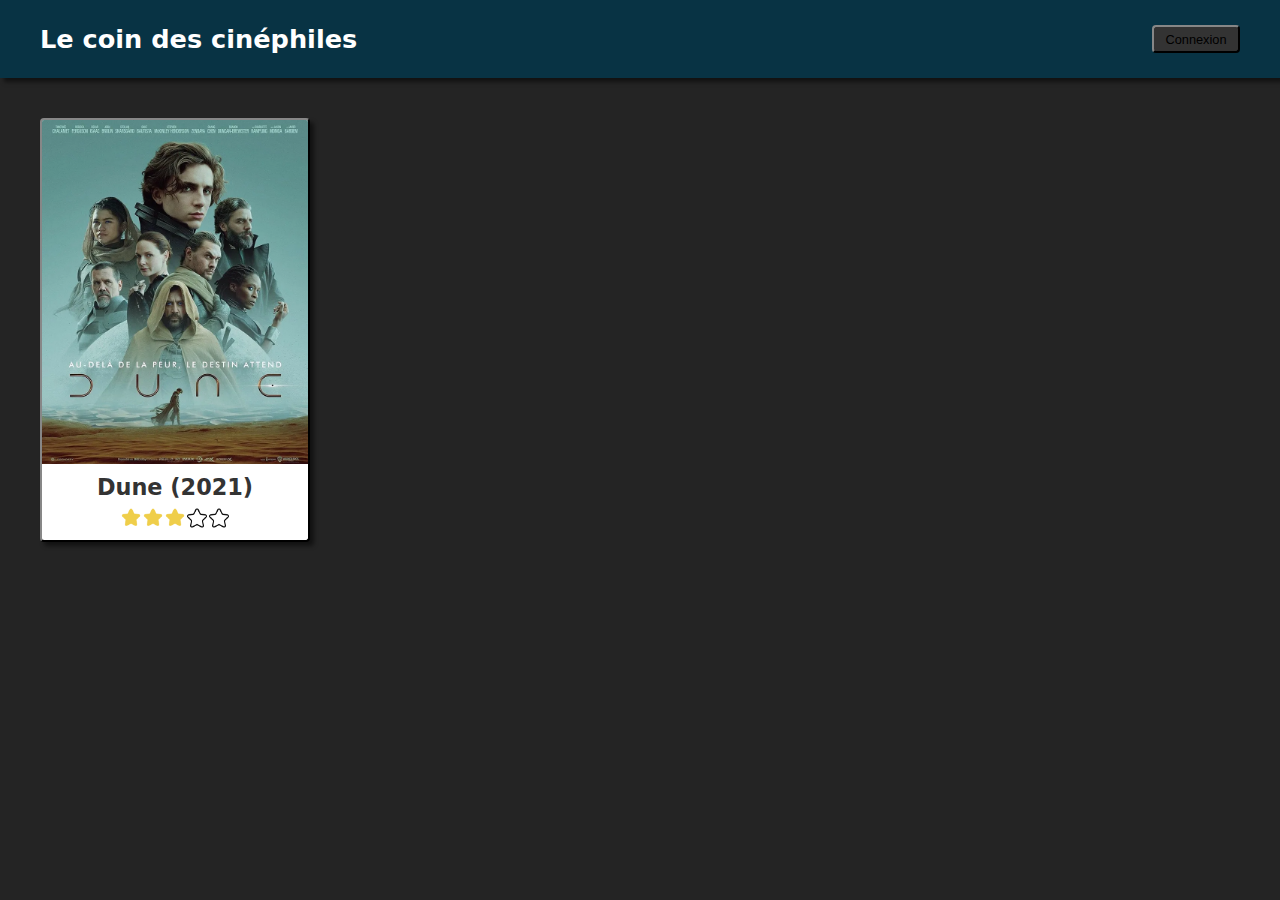
<file: index.html>
<!DOCTYPE html>
<html lang="fr">
	<head>
		<meta charset="UTF-8" />
		<link rel="icon" type="image/svg+xml" href="/vite.svg" />
		<meta name="viewport" content="width=device-width, initial-scale=1.0" />
		<title>TP Liste de films - HTML et CSS</title>

		<link rel="stylesheet" href="./style/main.css" />
	</head>
	<body>
		<header class="header--container">
			<div class="header--wrapper">
				<a href="/">
					<h1>Le coin des cinéphiles</h1>
				</a>

				<div class="header--user--container">
					<h2 class="hidden">Nom de l'utilisateur</h2>
					<button class="btn header--user--btn">Connexion</button>
					<button class="btn header--user--btn hidden">Déconnexion</button>
				</div>
			</div>

			<div class="modale--login--container hidden">
				<div class="modale--login--wrapper">
					<h3 class="modale--login--title">Connexion</h3>
					<div class="modale--login--form">
						<div class="form--section">
							<label for="email">E-mail : </label>
							<input type="text" id="email" />
						</div>
						<div class="form--section">
							<label for="password">Mot de passe : </label>
							<input type="text" id="password" />
						</div>
						<button class="btn modale--login--btn">Valider</button>
					</div>
				</div>
			</div>
		</header>

		<main>
			<section class="addFilm--user--container hidden">
				<div class="addFilm--user--wrapper">
					<a href="/pages/ajouter-un-film.html" class="addFilm--user--btn"
						>Ajouter un film</a
					>
				</div>
			</section>

			<section class="displayFilms--container">
				<div class="displayFilms--wrapper">
					<template id="cardFilmTemplate">
						<a href="#" class="cardFilm--container">
							<div class="cardFilm--wrapper">
								<img src="#" alt="#" class="cardFilm--cover" />

								<div class="cardFilm--content--wrapper">
									<h4 class="cardFilm--title">Titre du film</h4>
									<div class="cardFilm--rating--wrapper">
										<img
											src="/public/images/etoile.png"
											alt="icone d'une étoile" />
										<img
											src="/public/images/etoile.png"
											alt="icone d'une étoile" />
										<img
											src="/public/images/etoile.png"
											alt="icone d'une étoile" />
										<img
											src="/public/images/etoile.png"
											alt="icone d'une étoile" />
										<img
											src="/public/images/etoile.png"
											alt="icone d'une étoile" />
									</div>
								</div>
							</div>
						</a>
					</template>

					<!-- EXEMPLE -->
					<a href="/pages/details_1.html" class="cardFilm--container">
						<div class="cardFilm--wrapper">
							<img
								src="/public/images/dune.webp"
								alt="#"
								class="cardFilm--cover" />

							<div class="cardFilm--content--wrapper">
								<h4 class="cardFilm--title">Dune (2021)</h4>
								<div class="cardFilm--rating--wrapper">
									<img src="/public/images/star.png" alt="icone d'une étoile" />
									<img src="/public/images/star.png" alt="icone d'une étoile" />
									<img src="/public/images/star.png" alt="icone d'une étoile" />
									<img
										src="/public/images/etoile.png"
										alt="icone d'une étoile" />
									<img
										src="/public/images/etoile.png"
										alt="icone d'une étoile" />
								</div>
							</div>
						</div>
					</a>
				</div>
			</section>
		</main>
	</body>
</html>
</file>
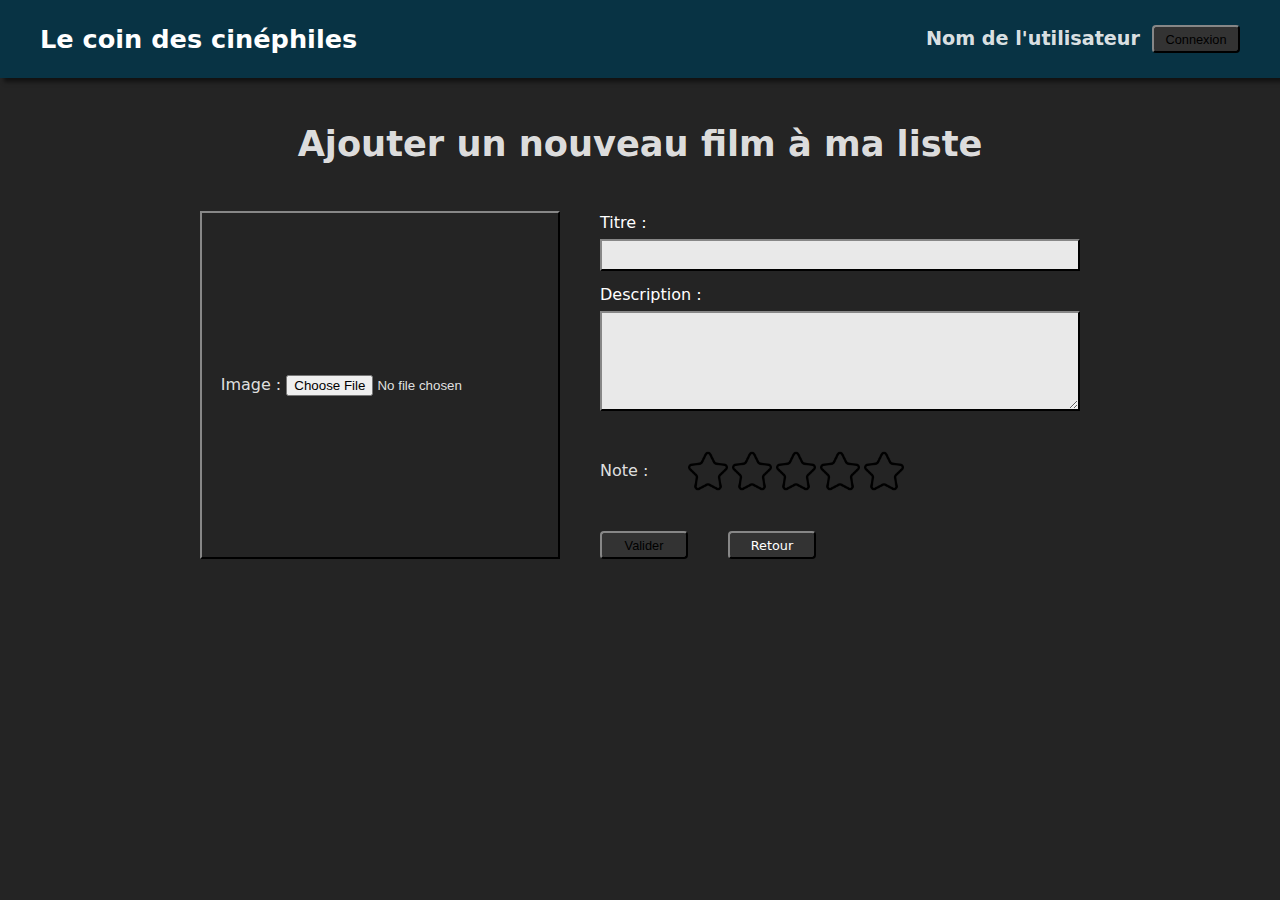
<file: pages/ajouter-un-film.html>
<!DOCTYPE html>
<html lang="fr">
	<head>
		<meta charset="UTF-8" />
		<link rel="icon" type="image/svg+xml" href="/vite.svg" />
		<meta name="viewport" content="width=device-width, initial-scale=1.0" />
		<title>TP Liste de films - HTML et CSS</title>

		<link rel="stylesheet" href="../style/main.css" />
	</head>
	<body>
		<header class="header--container">
			<div class="header--wrapper">
				<a href="/">
					<h1>Le coin des cinéphiles</h1>
				</a>

				<div class="header--user--container">
					<h2>Nom de l'utilisateur</h2>
					<button class="btn header--user--btn">Connexion</button>
					<button class="btn header--user--btn hidden">Déconnexion</button>
				</div>
			</div>

			<div class="modale--login--container hidden">
				<div class="modale--login--wrapper">
					<h3 class="modale--login--title">Connexion</h3>
					<div class="modale--login--form">
						<div class="form--section">
							<label for="email">E-mail : </label>
							<input type="text" id="email" />
						</div>
						<div class="form--section">
							<label for="password">Mot de passe : </label>
							<input type="text" id="password" />
						</div>
						<button class="btn modale--login--btn">Valider</button>
					</div>
				</div>
			</div>
		</header>

		<main>
			<div class="addFilm--container">
				<div class="addFilm--wrapper">
					<h2 class="addFilm--title">Ajouter un nouveau film à ma liste</h2>

					<form action="#" class="addFilm--form">
						<div class="addFilm--form--file">
							<div class="addFilm--section--file">
								<label for="image">Image : </label>
								<input type="file" id="image" accept="image/*" />
							</div>
						</div>

						<div class="addFilm--form--content">
							<div class="form--section">
								<label for="title">Titre : </label>
								<input type="text" id="title" />
							</div>

							<div class="form--section">
								<label for="description">Description : </label>
								<textarea id="description"></textarea>
							</div>

							<div class="form--section addFilm--form--rating">
								<p>Note :</p>
								<div class="addFilm--rating--wrapper">
									<img
										src="/public/images/etoile.png"
										alt="icone d'une étoile" />
									<img
										src="/public/images/etoile.png"
										alt="icone d'une étoile" />
									<img
										src="/public/images/etoile.png"
										alt="icone d'une étoile" />
									<img
										src="/public/images/etoile.png"
										alt="icone d'une étoile" />
									<img
										src="/public/images/etoile.png"
										alt="icone d'une étoile" />
								</div>
							</div>

							<div class="form--submit">
								<button class="btn">Valider</button>
								<a href="/" class="btn btn--link">Retour</a>
							</div>
						</div>
					</form>
				</div>
			</div>
		</main>
	</body>
</html>
</file>
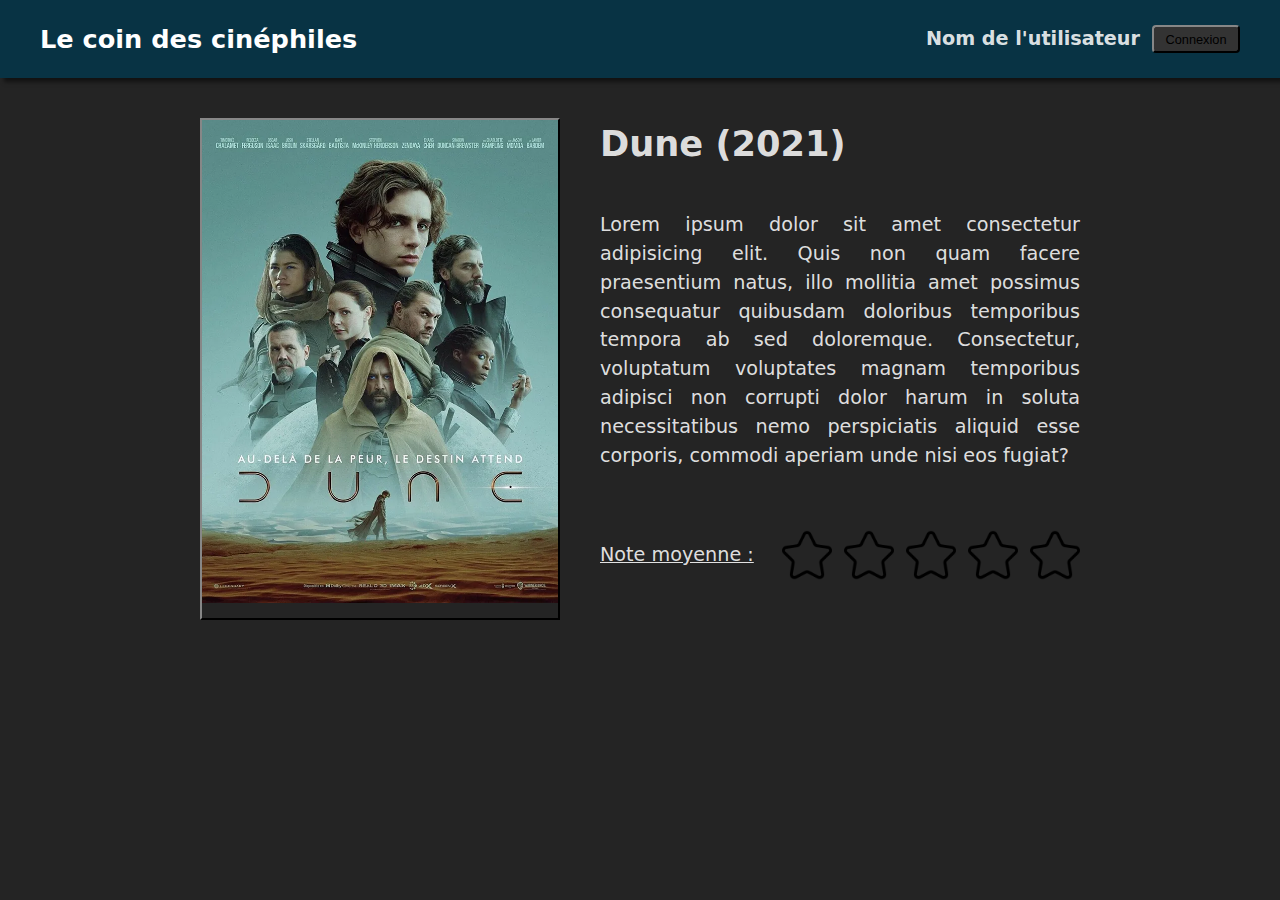
<file: pages/details_1.html>
<!DOCTYPE html>
<html lang="fr">
	<head>
		<meta charset="UTF-8" />
		<link rel="icon" type="image/svg+xml" href="/vite.svg" />
		<meta name="viewport" content="width=device-width, initial-scale=1.0" />
		<title>TP Liste de films - HTML et CSS</title>

		<link rel="stylesheet" href="../style/main.css" />
	</head>
	<body>
		<header class="header--container">
			<div class="header--wrapper">
				<a href="/">
					<h1>Le coin des cinéphiles</h1>
				</a>

				<div class="header--user--container">
					<h2>Nom de l'utilisateur</h2>
					<button class="btn header--user--btn">Connexion</button>
					<button class="btn header--user--btn hidden">Déconnexion</button>
				</div>
			</div>

			<div class="modale--login--container hidden">
				<div class="modale--login--wrapper">
					<h3 class="modale--login--title">Connexion</h3>
					<div class="modale--login--form">
						<div class="form--section">
							<label for="email">E-mail : </label>
							<input type="text" id="email" />
						</div>
						<div class="form--section">
							<label for="password">Mot de passe : </label>
							<input type="text" id="password" />
						</div>
						<button class="btn modale--login--btn">Valider</button>
					</div>
				</div>
			</div>
		</header>

		<main>
			<section class="resumeFilm--container">
				<div class="resumeFilm--wrapper">
					<div class="resumeFilm--image--wrapper">
						<img src="/public/images/dune.webp" alt="#" />
					</div>
					<div class="resumeFilm--content--wrapper">
						<h2 class="resumeFilm--content--title">Dune (2021)</h2>
						<p class="resumeFilm--content--description">
							Lorem ipsum dolor sit amet consectetur adipisicing elit. Quis non
							quam facere praesentium natus, illo mollitia amet possimus
							consequatur quibusdam doloribus temporibus tempora ab sed
							doloremque. Consectetur, voluptatum voluptates magnam temporibus
							adipisci non corrupti dolor harum in soluta necessitatibus nemo
							perspiciatis aliquid esse corporis, commodi aperiam unde nisi eos
							fugiat?
						</p>

						<div class="resumeFilm--average--wrapper">
							<p>Note moyenne :</p>
							<img src="/public/images/etoile.png" alt="" />
							<img src="/public/images/etoile.png" alt="" />
							<img src="/public/images/etoile.png" alt="" />
							<img src="/public/images/etoile.png" alt="" />
							<img src="/public/images/etoile.png" alt="" />
						</div>
						<div class="resumeFilm--rating--wrapper hidden">
							<p>Votre note :</p>
							<img src="/public/images/etoile.png" alt="" />
							<img src="/public/images/etoile.png" alt="" />
							<img src="/public/images/etoile.png" alt="" />
							<img src="/public/images/etoile.png" alt="" />
							<img src="/public/images/etoile.png" alt="" />
						</div>

						<div class="resumefilm--user--wrapper hidden">
							<button class="btn resumeFilm--btn">&Eacute;diter</button>
							<button class="btn resumeFilm--btn">Supprimer</button>
						</div>
					</div>
				</div>
			</section>
		</main>
	</body>
</html>
</file>
<file: style/main.css>
:root {
	font-family: Inter, system-ui, Avenir, Helvetica, Arial, sans-serif;
	line-height: 1.5;
	font-size: 16px;
	font-weight: 400;

	color-scheme: light dark;
	color: rgba(255, 255, 255, 0.87);
	background-color: #242424;

	font-synthesis: none;
	text-rendering: optimizeLegibility;
	-webkit-font-smoothing: antialiased;
	-moz-osx-font-smoothing: grayscale;
}

* {
	margin: 0;
	padding: 0;
	text-decoration: none;
	box-sizing: border-box;
}

body {
	width: 100vw;
	max-width: 100%;
	min-height: 100vh;
}

/* GLOBALS */
.hidden {
	display: none !important;
}

/* TEXT */
h1 {
	font-size: 1.6rem;
	font-weight: bold;
	color: #fff;
}

h2 {
	font-size: 1.2rem;
	font-weight: bold;
}

h3 {
	font-size: 1.2rem;
	font-weight: bold;
}

h4 {
	font-size: 1.4rem;
	font-weight: bold;
}

/* BUTTONS */
.btn {
	height: 28px;
	width: 88px;
	border: 2px outset #333;
	border-radius: 4px;
	background: #333;
	font-size: 0.8rem;
	cursor: pointer;
}

.btn--link {
	display: flex;
	align-items: center;
	justify-content: center;
	color: #fff;
}

/* FORMS */
.form--section {
	display: flex;
	flex-direction: column;
	gap: 4px;
	margin-bottom: 12px;
}

.form--section label {
	font-size: 1rem;
	color: #666;
}

.form--section input {
	height: 32px;
	padding: 0 8px;
	background: #e9e9e9;
	border: 2px outset #333;
	outline: none;
	color: #333;
}

.form--section textarea {
	height: 100px;
	padding: 8px 8px;
	background: #e9e9e9;
	border: 2px outset #333;
	outline: none;
	color: #333;
}

.form--submit {
	display: flex;
	align-items: center;
	gap: 40px;
}

/* HEADER */
.header--container {
	background: #083344;
	box-shadow: 4px 4px 4px rgba(0, 0, 0, 0.5);
}

.header--wrapper {
	padding: 20px 40px;
	display: flex;
	justify-content: space-between;
	align-items: center;
}

.header--user--container {
	display: flex;
	align-items: center;
	gap: 12px;
}

/* MODALE LOGIN */
.modale--login--container {
	position: absolute;
	top: 0;
	left: 0;
	width: 100vw;
	height: 100vh;
	background: rgba(0, 0, 0, 0.7);
	display: flex;
	align-items: center;
	justify-content: center;
}

.modale--login--wrapper {
	width: clamp(250px, 70%, 300px);
	padding: 20px 20px 32px;
	background: #fff;
	border: 2px outset #e1e1e1;
	border-radius: 4px;
	color: #333;
}

.modale--login--title {
	margin-bottom: 20px;
}

.modale--login--form {
	width: 100%;
}

.modale--login--btn {
	margin-top: 12px;
	width: fit-content;
	padding: 0 16px;
}

/* SECTION ADDFILM */
.addFilm--user--wrapper {
	padding: 40px 40px 0;
	display: flex;
	justify-content: center;
}

.addFilm--user--btn {
	height: 28px;
	padding: 0 12px;
	border: 2px outset #333;
	border-radius: 4px;
	background: #333;
	font-size: 0.8rem;
	color: #fff;
	cursor: pointer;
	display: flex;
	align-items: center;
}

/* SECTION DISPLAY FILMS */
.displayFilms--wrapper {
	padding: 40px 40px;
	display: grid;
	grid-template-columns: repeat(4, 1fr);
	justify-items: center;
	gap: 40px;
}

/* CARD FILM */
.cardFilm--container {
	width: clamp(200px, 100%, 300px);
	overflow: hidden;
	background: #fff;
	color: #333;
	border: 2px outset #333;
	border-radius: 4px;
	box-shadow: 4px 4px 4px rgba(0, 0, 0, 0.5);
}

.cardFilm--wrapper {
	width: 100%;
	padding-bottom: 16px;
	height: 420px;
	cursor: pointer;
}

.cardFilm--cover {
	width: 100%;
	height: 85%;
	object-fit: cover;
}

.cardFilm--title {
	text-align: center;
	margin-bottom: 4px;
}

.cardFilm--rating--wrapper {
	display: flex;
	align-items: center;
	justify-content: center;
	gap: 2px;
}

.cardFilm--rating--wrapper > img {
	width: 20px;
}

/* RESUME FILM */
.resumeFilm--wrapper {
	padding: 40px 40px;
	display: flex;
	justify-content: center;
	gap: 40px;
}

.resumeFilm--image--wrapper {
	width: 30%;
	border: 2px outset #333;
	overflow: hidden;
}

.resumeFilm--image--wrapper img {
	width: 100%;
	height: auto;
	object-fit: cover;
}

.resumeFilm--content--wrapper {
	width: 40%;
}

.resumeFilm--content--title {
	font-size: 2.2rem;
	margin-bottom: 40px;
}

.resumeFilm--content--description {
	font-size: 1.2rem;
	text-align: justify;
	margin-bottom: 60px;
}

.resumeFilm--average--wrapper,
.resumeFilm--rating--wrapper {
	display: flex;
	align-items: center;
	gap: 12px;
	margin-bottom: 40px;
}

.resumeFilm--average--wrapper p,
.resumeFilm--rating--wrapper p {
	font-size: 1.2rem;
	text-decoration: underline;
	width: 175px;
}

.resumeFilm--average--wrapper img,
.resumeFilm--rating--wrapper img {
	width: 50px;
}

.resumefilm--user--wrapper {
	display: flex;
	align-items: center;
	gap: 40px;
	margin-top: 80px;
}

.resumeFilm--btn {
	height: 40px;
	width: 125px;
	font-size: 1rem;
}

/* ADD FILM */
.addFilm--wrapper {
	padding: 40px 40px;
}

.addFilm--title {
	font-size: 2.2rem;
	margin-bottom: 40px;
	text-align: center;
}

.addFilm--form {
	width: 100%;
	display: flex;
	justify-content: center;
	gap: 40px;
}

.addFilm--form--file {
	width: 30%;
	border: 2px outset #333;
	overflow: hidden;
	display: flex;
	flex-direction: column;
	align-items: center;
	justify-content: center;
}

.addFilm--form--content {
	width: 40%;
}

.addFilm--form--content label {
	color: #fff;
}

.addFilm--form--rating {
	flex-direction: row;
	align-items: center;
	gap: 40px;
	margin: 40px 0;
}

.addFilm--rating--wrapper {
	display: flex;
	align-items: center;
	gap: 4px;
}

.addFilm--rating--wrapper img {
	width: 40px;
	cursor: pointer;
}
</file>
